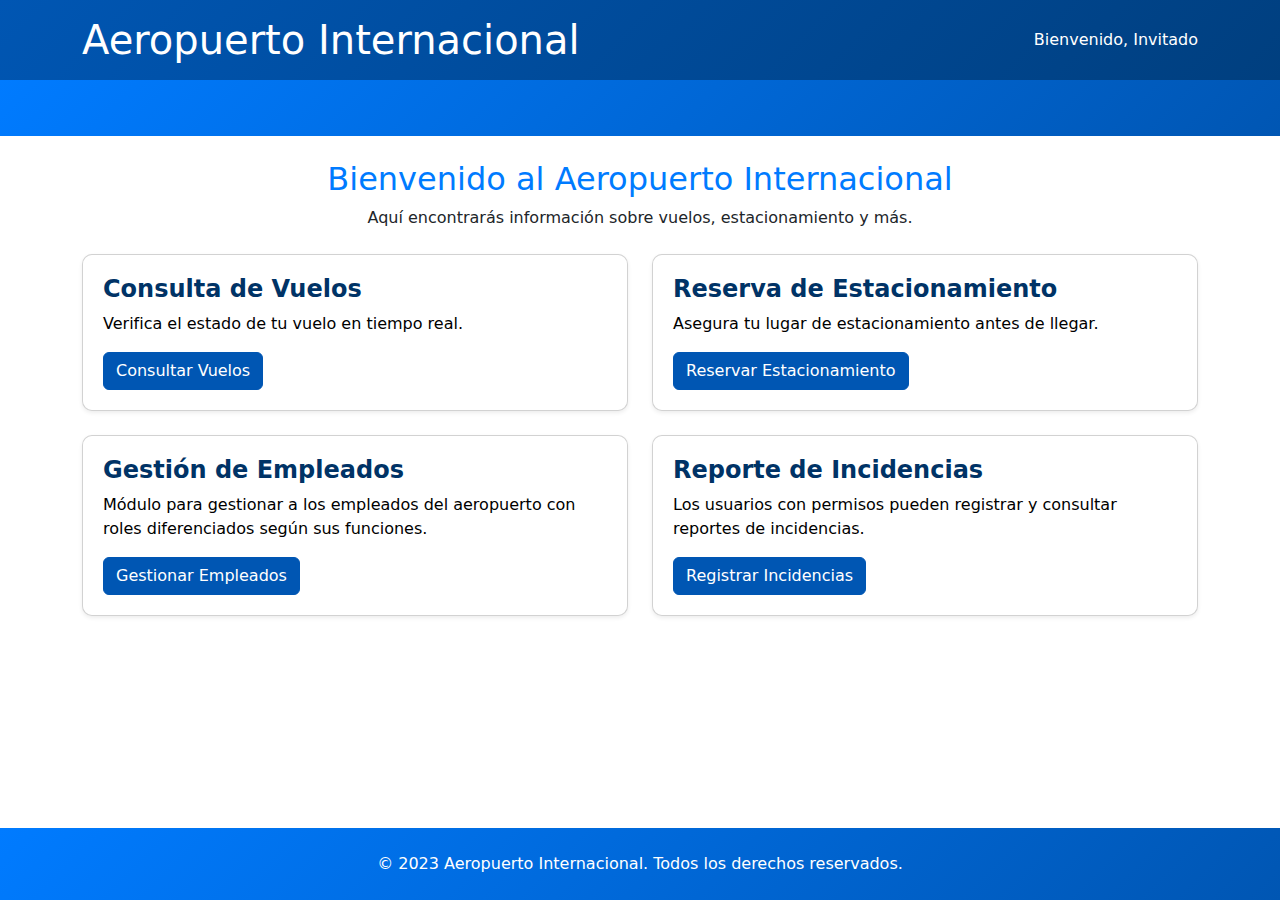
<file: index.html>
<!DOCTYPE html>
<html lang="es">
<head>
    <meta charset="UTF-8">
    <meta name="viewport" content="width=device-width, initial-scale=1.0">
    <title>Aeropuerto Internacional</title>
    <link href="https://cdn.jsdelivr.net/npm/bootstrap@5.3.0/dist/css/bootstrap.min.css" rel="stylesheet">
    <link rel="stylesheet" href="assets/css/index.css">
    <link rel="stylesheet" href="assets/css/navbar.css">
    <link rel="stylesheet" href="assets/css/header.css">
    <link rel="stylesheet" href="assets/css/footer.css">
</head>
<body>
    <header id="header"></header>

    <nav id="navbar"></nav>

    <main class="container mt-4">
        <h1 id="h1-title" class="text-center">Bienvenido al Aeropuerto Internacional</h1>
        <p class="text-center">Aquí encontrarás información sobre vuelos, estacionamiento y más.</p>
        
        <div class="row mt-4">
            <div class="col-md-6">
                <div class="card shadow-sm mb-4 card-hover">
                    <div class="card-background" style="background-image: url('https://www.adslzone.net/app/uploads-adslzone.net/2022/03/viajar-avion-1200x675.jpg');"></div>
                    <div class="card-body">
                        <h2 class="card-title">Consulta de Vuelos</h2>
                        <p class="card-text">Verifica el estado de tu vuelo en tiempo real.</p>
                        <a href="vuelos.html" class="btn btn-primary">Consultar Vuelos</a>
                    </div>
                </div>
            </div>
            <div class="col-md-6">
                <div class="card shadow-sm mb-4 card-hover">
                    <div class="card-background" style="background-image: url('https://www.consumoteca.com/wp-content/uploads/Parking.jpg');"></div>
                    <div class="card-body">
                        <h2 class="card-title">Reserva de Estacionamiento</h2>
                        <p class="card-text">Asegura tu lugar de estacionamiento antes de llegar.</p>
                        <a href="estacionamiento.html" class="btn btn-primary">Reservar Estacionamiento</a>
                    </div>
                </div>
            </div>
            <div class="col-md-6">
                <div class="card shadow-sm mb-4 card-hover">
                    <div class="card-background" style="background-image: url('https://www.cesurformacion.com/uploads/media/16-9-large/02/2252-los-7-puestos-de-trabajo-en-un-aeropuerto-mas-relevantes.png?v=1-1');"></div>
                    <div class="card-body">
                        <h2 class="card-title">Gestión de Empleados</h2>
                        <p class="card-text">Módulo para gestionar a los empleados del aeropuerto con roles diferenciados según sus funciones.</p>
                        <a href="empleados.html" class="btn btn-primary">Gestionar Empleados</a>
                    </div>
                </div>
            </div>
            <div class="col-md-6">
                <div class="card shadow-sm mb-4 card-hover">
                    <div class="card-background" style="background-image: url('https://cdn-3.expansion.mx/dims4/default/02ae4af/2147483647/strip/true/crop/1200x628+0+0/resize/1800x942!/format/webp/quality/80/?url=https%3A%2F%2Fcdn-3.expansion.mx%2Faf%2F0b%2Ff754aa904c43b932aa29cd071223%2Fmanualseg-aviones-expansion-1200x628.jpg');"></div>
                    <div class="card-body">
                        <h2 class="card-title">Reporte de Incidencias</h2>
                        <p class="card-text">Los usuarios con permisos pueden registrar y consultar reportes de incidencias.</p>
                        <a href="incidencias.html" class="btn btn-primary">Registrar Incidencias</a>
                    </div>
                </div>
            </div>
        </div>
    </main>

    <footer id="footer"></footer>

    <script src="https://cdn.jsdelivr.net/npm/bootstrap@5.3.0/dist/js/bootstrap.bundle.min.js"></script>
    <script src="assets/js/main.js"></script>
</body>
</html>
</file>
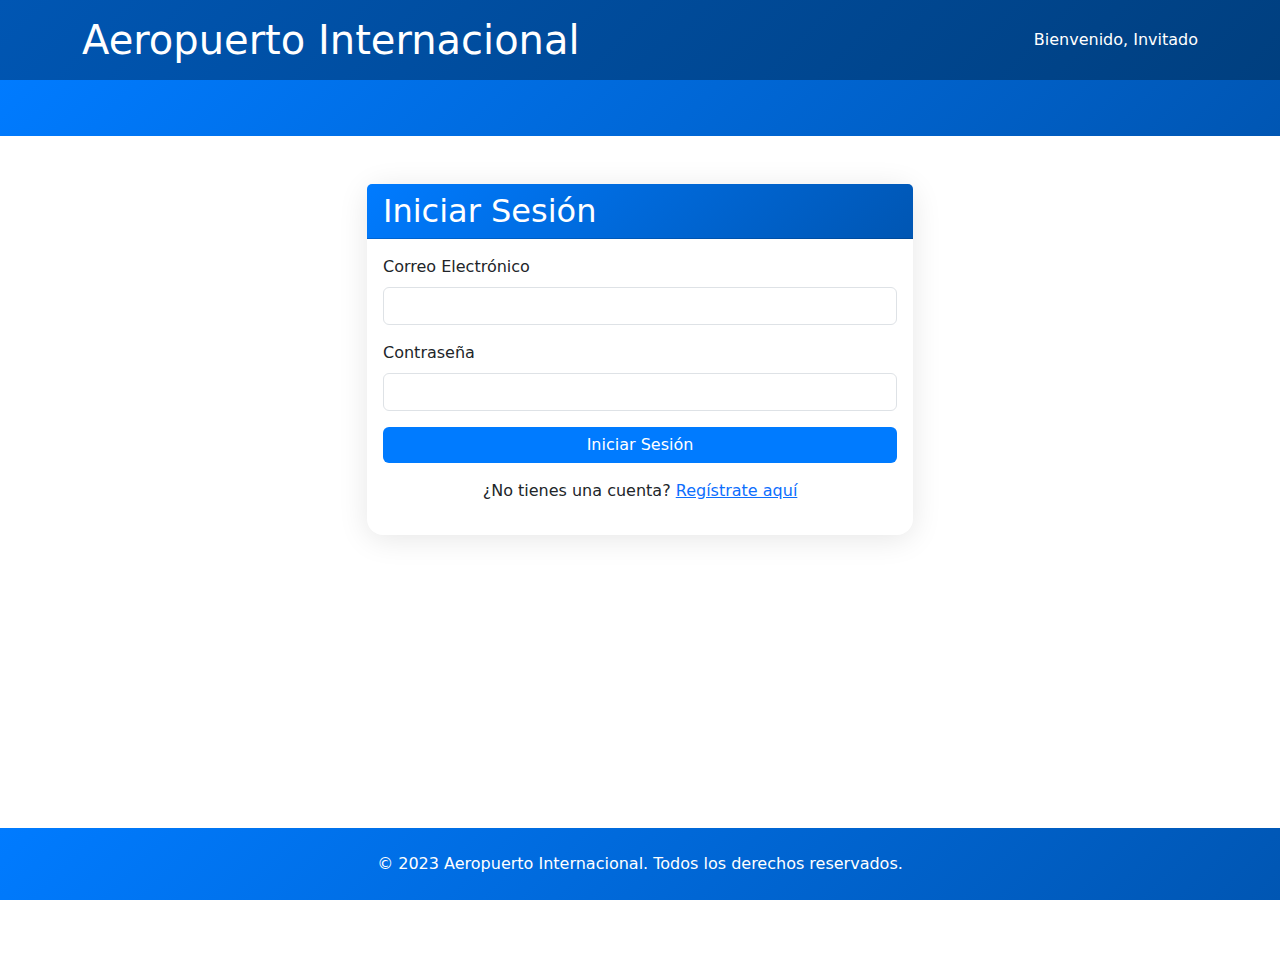
<file: empleados.html>
<!DOCTYPE html>
<html lang="es">
<head>
    <meta charset="UTF-8">
    <meta name="viewport" content="width=device-width, initial-scale=1.0">
    <title>Gestión de Empleados - Aeropuerto Internacional</title>
    <link href="https://cdn.jsdelivr.net/npm/bootstrap@5.3.0/dist/css/bootstrap.min.css" rel="stylesheet">
    <link rel="stylesheet" href="assets/css/footer.css">
    <link rel="stylesheet" href="assets/css/navbar.css">
    <link rel="stylesheet" href="assets/css/header.css">
    <link rel="stylesheet" href="styles/empleados.css">
</head>
<body>
    <header id="header"></header>

    <nav id="navbar"></nav>

    <main class="container mt-4">
        <h1 id="h1-title" class="mb-4">Gestión de Empleados</h1>
        
        <div class="row mb-4">
            <div class="col-md-6">
                <button id="btn-nuevo-empleado" class="btn btn-primary">Nuevo Empleado</button>
            </div>
            <div class="col-md-6">
                <input type="text" id="buscar-empleado" class="form-control" placeholder="Buscar empleado...">
            </div>
        </div>

        <table class="table table-striped table-hover">
            <thead class="table-primary">
                <tr>
                    <th>ID</th>
                    <th>Nombre</th>
                    <th>Cargo</th>
                    <th>Departamento</th>
                    <th>Turnos</th>
                    <th>Acciones</th>
                </tr>
            </thead>
            <tbody id="lista-empleados">
                <!-- Los empleados se cargarán dinámicamente aquí -->
            </tbody>
        </table>

        <!-- Modal para Nuevo/Editar Empleado -->
        <div class="modal fade" id="modal-empleado" tabindex="-1">
            <div class="modal-dialog">
                <div class="modal-content">
                    <div class="modal-header">
                        <h5 class="modal-title" id="modal-empleado-titulo">Nuevo Empleado</h5>
                        <button type="button" class="btn-close" data-bs-dismiss="modal" aria-label="Close"></button>
                    </div>
                    <div class="modal-body">
                        <form id="form-empleado">
                            <input type="hidden" id="empleado-id">
                            <div class="mb-3">
                                <label for="empleado-nombre" class="form-label">Nombre Completo</label>
                                <input type="text" class="form-control" id="empleado-nombre" required>
                            </div>
                            <div class="mb-3">
                                <label for="empleado-email" class="form-label">Correo Electrónico</label>
                                <input type="email" class="form-control" id="empleado-email" required>
                            </div>
                            <div class="mb-3">
                                <label for="empleado-cargo" class="form-label">Cargo</label>
                                <input type="text" class="form-control" id="empleado-cargo" required>
                            </div>
                            <div class="mb-3">
                                <label for="empleado-departamento" class="form-label">Departamento</label>
                                <select class="form-select" id="empleado-departamento" required>
                                    <option value="">Seleccione departamento</option>
                                    <option value="pilotos">Pilotos</option>
                                    <option value="personal_tierra">Personal de Tierra</option>
                                    <option value="seguridad">Seguridad</option>
                                    <option value="administracion">Administración</option>
                                </select>
                            </div>
                            <div class="mb-3">
                                <label for="empleado-rol" class="form-label">Rol</label>
                                <select class="form-select" id="empleado-rol"  required>
                                    <option value="">Seleccione rol</option>
                                    <option value="empleado">Empleado</option>
                                    <option value="supervisor">Supervisor</option>
                                    <option value="admin">Administrador</option>
                                </select>
                            </div>
                        </form>
                    </div>
                    <div class="modal-footer">
                        <button type="button" class="btn btn-secondary" data-bs-dismiss="modal">Cancelar</button>
                        <button type="button" class="btn btn-primary" id="btn-guardar-empleado">Guardar</button>
                    </div>
                </div>
            </div>
        </div>

        <!-- Modal para Asignar Turno -->
        <div class="modal fade" id="modal-turno" tabindex="-1">
            <div class="modal-dialog">
                <div class="modal-content">
                    <div class="modal-header">
                        <h5 class="modal-title">Asignar Turno</h5>
                        <button type="button" class="btn-close" data-bs-dismiss="modal" aria-label="Close"></button>
                    </div>
                    <div class="modal-body">
                        <form id="form-turno">
                            <input type="hidden" id="turno-empleado-id">
                            <div class="mb-3">
                                <label for="turno-fecha" class="form-label">Fecha</label>
                                <input type="date" class="form-control" id="turno-fecha" required>
                            </div>
                            <div class="mb-3">
                                <label for="turno-hora-inicio" class="form-label">Hora de Inicio</label>
                                <input type="time" class="form-control" id="turno-hora-inicio" required>
                            </div>
                            <div class="mb-3">
                                <label for="turno-hora-fin" class="form-label">Hora de Fin</label>
                                <input type="time" class="form-control" id="turno-hora-fin" required>
                            </div>
                        </form>
                    </div>
                    <div class="modal-footer">
                        <button type="button" class="btn btn-secondary" data-bs-dismiss="modal">Cancelar</button>
                        <button type="button" class="btn btn-primary" id="btn-guardar-turno">Guardar Turno</button>
                    </div>
                </div>
            </div>
        </div>

        <!-- Modal para Mensajes -->
<div class="modal fade" id="modal-mensaje" tabindex="-1" aria-labelledby="modal-mensaje-label" aria-hidden="true">
    <div class="modal-dialog">
        <div class="modal-content">
            <div class="modal-header">
                <h5 class="modal-title" id="modal-mensaje-label">Mensaje</h5>
                <button type="button" class="btn-close" data-bs-dismiss="modal" aria-label="Close"></button>
            </div>
            <div class="modal-body" id="modal-mensaje-body">
                <!-- Mensaje se añadirá aquí -->
            </div>
            <div class="modal-footer">
                <button type="button" class="btn btn-secondary" data-bs-dismiss="modal">Cerrar</button>
            </div>
        </div>
    </div>
</div>

    </main>

    <footer id="footer"></footer>

    <script src="https://cdn.jsdelivr.net/npm/bootstrap@5.3.0/dist/js/bootstrap.bundle.min.js"></script>
    <script src="../assets/js/main.js"></script>
    <script src="../assets/js/empleados.js"></script>
    <script src="/services/auth.js"></script>
</body>
</html>
</file>
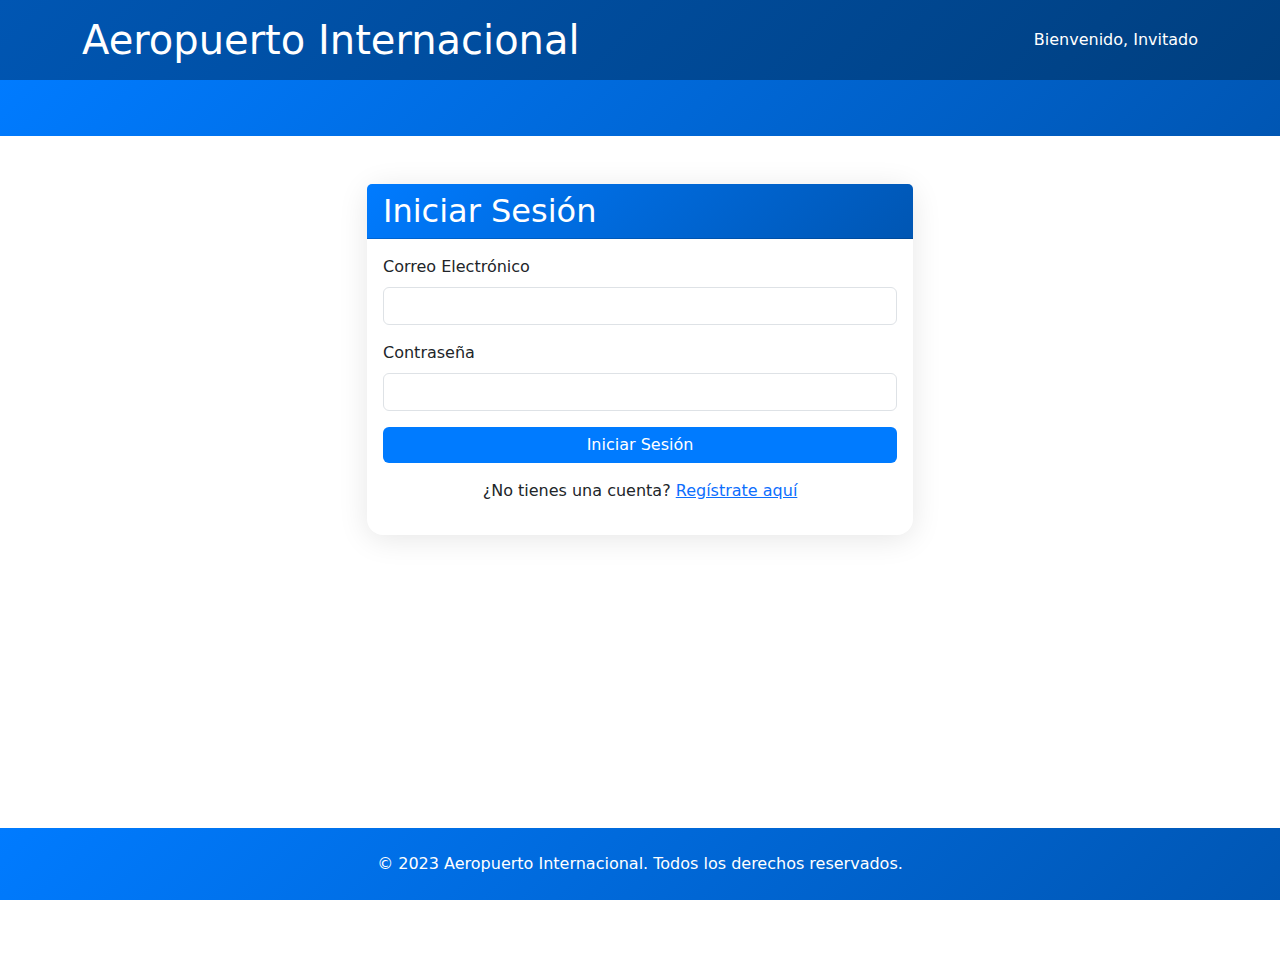
<file: estacionamiento.html>
<!DOCTYPE html>
<html lang="es">
<head>
    <meta charset="UTF-8">
    <meta name="viewport" content="width=device-width, initial-scale=1.0">
    <title>Reserva de Estacionamiento - Aeropuerto Internacional</title>
    <link href="https://cdn.jsdelivr.net/npm/bootstrap@5.3.0/dist/css/bootstrap.min.css" rel="stylesheet">
    <link rel="stylesheet" href="assets/css/footer.css">
    <link rel="stylesheet" href="assets/css/navbar.css">
    <link rel="stylesheet" href="assets/css/header.css">
    <link rel="stylesheet" href="styles/estacionamiento.css">
</head>
<body>
    <header id="header"></header>

    <nav id="navbar"></nav>

    <main class="container mt-4">
        <h1 id="h1-title"  class="mb-4">Reserva de Estacionamiento</h1>
        
        <form id="form-reserva-estacionamiento" class="mb-4">
            <div class="row g-3">
                <div class="col-md-3">
                    <label for="fecha-entrada" class="form-label">Fecha de Entrada</label>
                    <input type="date" class="form-control" id="fecha-entrada" required>
                </div>
                <div class="col-md-3">
                    <label for="hora-entrada" class="form-label">Hora de Entrada</label>
                    <input type="time" class="form-control" id="hora-entrada" required>
                </div>
                <div class="col-md-3">
                    <label for="fecha-salida" class="form-label">Fecha de Salida</label>
                    <input type="date" class="form-control" id="fecha-salida" required>
                </div>
                <div class="col-md-3">
                    <label for="hora-salida" class="form-label">Hora de Salida</label>
                    <input type="time" class="form-control" id="hora-salida" required>
                </div>
            </div>
            <div class="row g-3 mt-2">
                <div class="col-md-6">
                    <label for="tipo-espacio" class="form-label">Tipo de Espacio</label>
                    <select class="form-select" id="tipo-espacio" required>
                        <option value="">Seleccione tipo de espacio</option>
                        <option value="estandar">Estándar</option>
                        <option value="premium">Premium</option>
                        <option value="discapacitados">Discapacitados</option>
                        <option value="carga-electrica">Carga Eléctrica</option>
                    </select>
                </div>
            </div>
            <button type="submit" class="btn btn-primary mt-3">Verificar Disponibilidad</button>
        </form>

        <div id="resultado-disponibilidad" class="mt-4" style="display: none;">
            <!-- El resultado de la verificación de disponibilidad se mostrará aquí -->
        </div>

        <div id="formulario-reserva" class="mt-4" style="display: none;">
            <h2>Completar Reserva</h2>
            <form id="form-completar-reserva">
                <div class="mb-3">
                    <label for="nombre" class="form-label">Nombre Completo</label>
                    <input type="text" class="form-control" id="nombre" required>
                </div>
                <div class="mb-3">
                    <label for="email" class="form-label">Correo Electrónico</label>
                    <input type="email" class="form-control" id="email" required>
                </div>
                <div class="mb-3">
                    <label for="telefono" class="form-label">Teléfono</label>
                    <input type="tel" class="form-control" id="telefono" required>
                </div>
                <div class="mb-3">
                    <label for="matricula" class="form-label">Matrícula del Vehículo</label>
                    <input type="text" class="form-control" id="matricula" required>
                </div>
                <button type="submit" class="btn btn-success">Confirmar y Pagar</button>
            </form>
        </div>
    </main>

    <footer id="footer"></footer>

    <script src="https://cdn.jsdelivr.net/npm/bootstrap@5.3.0/dist/js/bootstrap.bundle.min.js"></script>
    <script src="../assets/js/main.js"></script>
    <script src="../assets/js/estacionamiento.js"></script>
</body>
</html>
</file>
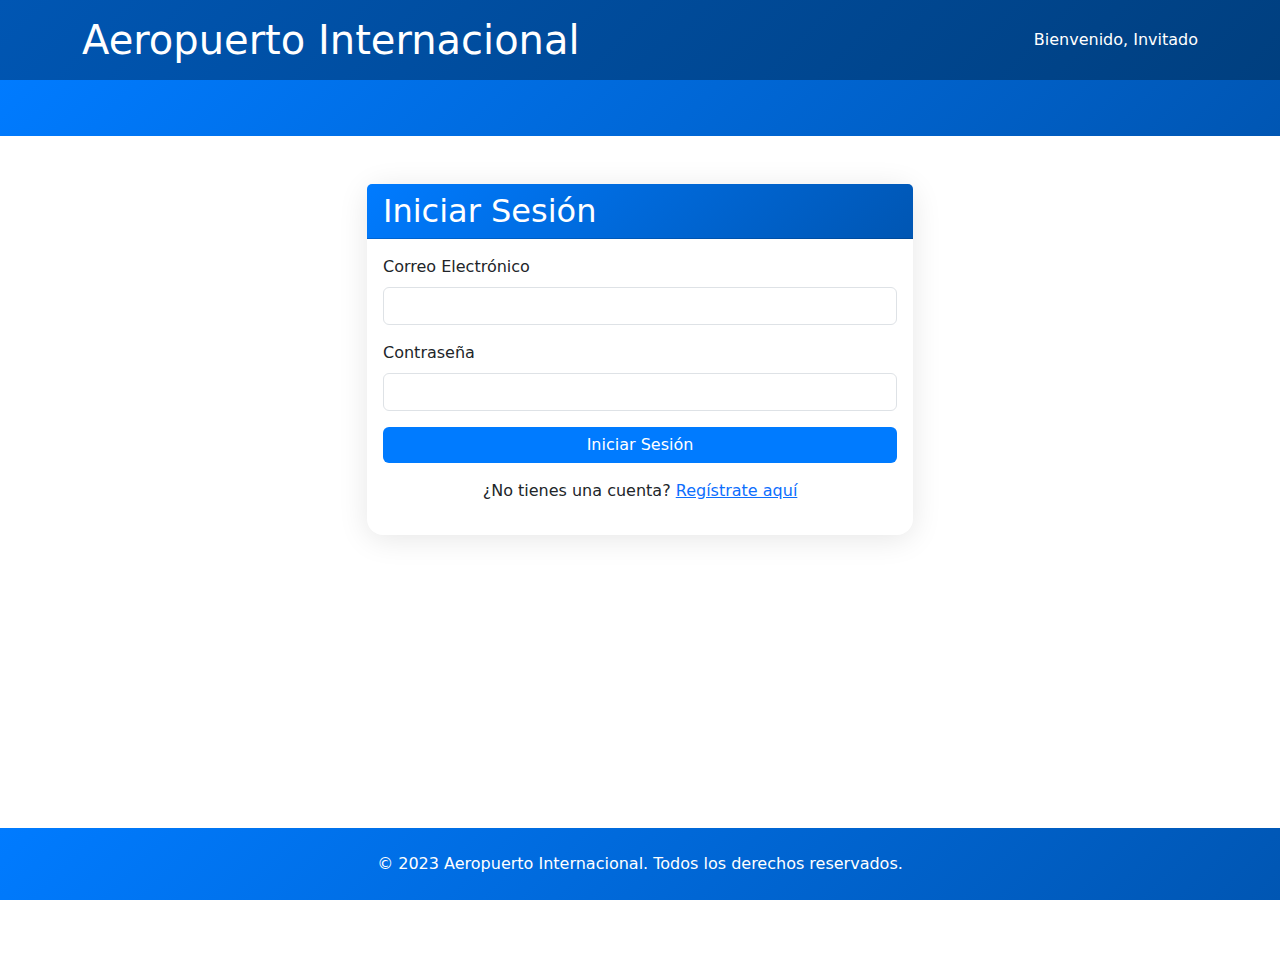
<file: incidencias.html>
<!DOCTYPE html>
<html lang="es">

<head>
    <meta charset="UTF-8">
    <meta name="viewport" content="width=device-width, initial-scale=1.0">
    <title>Reporte de Incidencias - Aeropuerto Internacional</title>
    <link href="https://cdn.jsdelivr.net/npm/bootstrap@5.3.0/dist/css/bootstrap.min.css" rel="stylesheet">
    <link rel="stylesheet" href="assets/css/footer.css">
    <link rel="stylesheet" href="assets/css/navbar.css">
    <link rel="stylesheet" href="assets/css/header.css">
    <link rel="stylesheet" href="styles/incidencia.css">
</head>

<body>
    <header id="header"></header>

    <nav id="navbar"></nav>

    <main class="container mt-4">
        <div id="notificaciones" class="toast-container position-fixed bottom-0 end-0 p-3"></div>
        <h1 id="h1-title" class="mb-4">Reporte de Incidencias</h1>

        <div class="row mb-4">
            <div class="col-md-6">
                <button id="btn-nueva-incidencia" class="btn btn-primary">Nueva Incidencia</button>
            </div>
            <div class="col-md-6">
                <input type="text" id="buscar-incidencia" class="form-control" placeholder="Buscar incidencia...">
            </div>
        </div>

        <table class="table table-striped table-hover">
            <thead class="table-primary">
                <tr>
                    <th>ID</th>
                    <th>Tipo</th>
                    <th>Gravedad</th>
                    <th>Estado</th>
                    <th>Fecha</th>
                    <th>Acciones</th>
                </tr>
            </thead>
            <tbody id="lista-incidencias">
                <!-- Las incidencias se cargarán dinámicamente aquí -->
            </tbody>
        </table>

        <!-- Modal para Nueva/Editar Incidencia -->
        <div class="modal fade" id="modal-incidencia" tabindex="-1" aria-labelledby="modal-titulo" aria-hidden="true">
            <div class="modal-dialog">
                <div class="modal-content">
                    <div class="modal-header">
                        <h5 class="modal-title" id="modal-titulo">Agregar Incidencia</h5>
                        <button type="button" class="btn-close" data-bs-dismiss="modal" aria-label="Close"></button>
                    </div>
                    <div class="modal-body">
                        <!-- Contenido del formulario para agregar/editar incidencias -->
                        <div class="mb-3">
                            <label for="incidencia-tipo" class="form-label">Tipo de Incidencia</label>
                            <select class="form-select" id="incidencia-tipo" required>
                                <option value="">Seleccione tipo</option>
                                <option value="mantenimiento">Mantenimiento</option>
                                <option value="seguridad">Seguridad</option>
                                <option value="operacional">Operacional</option>
                            </select>
                        </div>
                        <div class="mb-3">
                            <label for="incidencia-gravedad" class="form-label">Gravedad</label>
                            <select class="form-select" id="incidencia-gravedad" required>
                                <option value="">Seleccione gravedad</option>
                                <option value="leve">Leve</option>
                                <option value="moderada">Moderada</option>
                                <option value="critica">Crítica</option>
                            </select>
                        </div>
                        <div class="mb-3">
                            <label for="incidencia-descripcion" class="form-label">Descripción</label>
                            <textarea class="form-control" id="incidencia-descripcion"></textarea>
                        </div>
                        <div class="mb-3">
                            <label for="incidencia-ubicacion" class="form-label">Ubicación</label>
                            <input type="text" class="form-control" id="incidencia-ubicacion">
                        </div>
                    </div>
                    <div class="modal-footer">
                        <button type="button" class="btn btn-secondary" data-bs-dismiss="modal">Cerrar</button>
                        <button type="button" class="btn btn-primary" id="btn-guardar-incidencia">Guardar
                            Incidencia</button>
                    </div>
                </div>
            </div>
        </div>


        <!-- Modal para Ver Detalles de Incidencia -->
        <div class="modal fade" id="modal-detalles-incidencia" tabindex="-1">
            <div class="modal-dialog modal-lg">
                <div class="modal-content">
                    <div class="modal-header">
                        <h5 class="modal-title">Detalles de la Incidencia</h5>
                        <button type="button" class="btn-close" data-bs-dismiss="modal" aria-label="Close"></button>
                    </div>
                    <div class="modal-body" id="detalles-incidencia">
                        <!-- Los detalles de la incidencia se cargarán aquí -->
                    </div>
                    <div class="modal-footer">
                        <button type="button" class="btn btn-secondary" data-bs-dismiss="modal">Cerrar</button>
                    </div>
                </div>
            </div>
        </div>


        <!-- Modal para solucionar incidencias -->
        <div class="modal fade" id="modal-solucion" tabindex="-1" aria-labelledby="modal-solucion-titulo"
            aria-hidden="true">
            <div class="modal-dialog">
                <div class="modal-content">
                    <div class="modal-header">
                        <h5 class="modal-title" id="modal-solucion-titulo">Solucionar Incidencia</h5>
                        <button type="button" class="btn-close" data-bs-dismiss="modal" aria-label="Close"></button>
                    </div>
                    <div class="modal-body">
                        <div class="mb-3">
                            <label for="solucion-descripcion" class="form-label">Descripción de la Solución</label>
                            <textarea class="form-control" id="solucion-descripcion"></textarea>
                        </div>
                    </div>
                    <div class="modal-footer">
                        <button type="button" class="btn btn-secondary" data-bs-dismiss="modal">Cerrar</button>
                        <button type="button" class="btn btn-primary" id="btn-guardar-solucion">Guardar
                            Solución</button>
                    </div>
                </div>
            </div>
        </div>


    </main>

    <footer id="footer"></footer>

    <script src="https://cdn.jsdelivr.net/npm/bootstrap@5.3.0/dist/js/bootstrap.bundle.min.js"></script>
    <script src="../assets/js/main.js"></script>
    <script src="../assets/js/incidencias.js"></script>
</body>

</html>
</file>
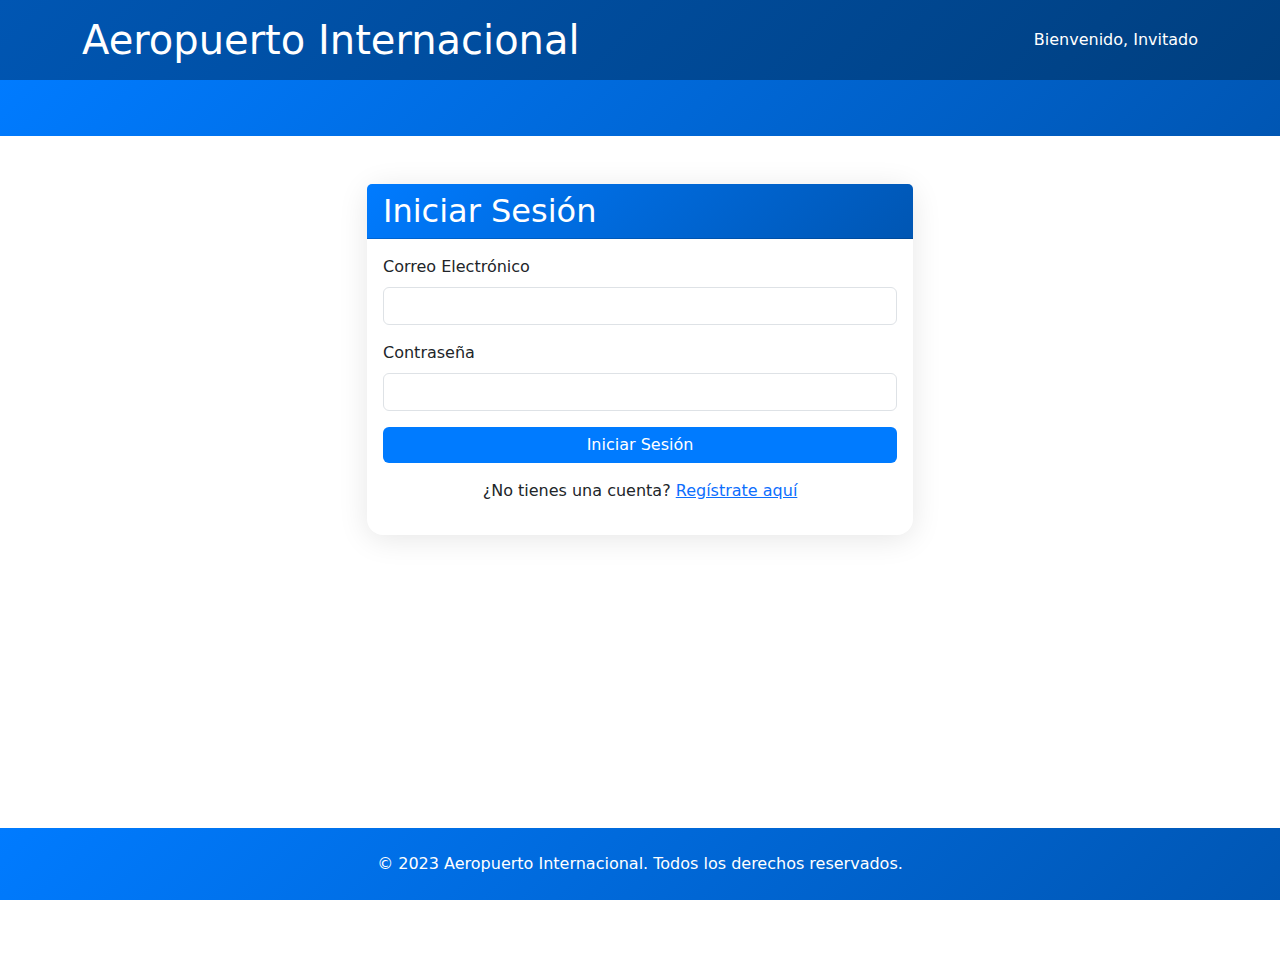
<file: login.html>
<!DOCTYPE html>
<html lang="es">

<head>
    <meta charset="UTF-8">
    <meta name="viewport" content="width=device-width, initial-scale=1.0">
    <title>Iniciar Sesión / Registro - Aeropuerto Internacional</title>
    <link href="https://cdn.jsdelivr.net/npm/bootstrap@5.3.0/dist/css/bootstrap.min.css" rel="stylesheet">
    <link rel="stylesheet" href="assets/css/navbar.css">
    <link rel="stylesheet" href="assets/css/header.css">
    <link rel="stylesheet" href="assets/css/footer.css">
    <link rel="stylesheet" href="assets/css/login.css">
    <style>
        
    </style>
</head>

<body>
    <header id="header"></header>

    <nav id="navbar"></nav>

    <main class="container mt-5">
        <div class="row justify-content-center">
            <div class="col-md-6">
                <div class="card">
                    <div class="card-header bg-primary text-white">
                        <h2 class="mb-0" id="form-title">Iniciar Sesión</h2>
                    </div>
                    <div class="card-body">
                        <div class="form-container active" id="form-container">
                            <div class="form-card" id="login-card">
                                <form id="login-form">
                                    <div class="mb-3">
                                        <label for="login-email" class="form-label">Correo Electrónico</label>
                                        <input type="email" class="form-control" id="login-email" required>
                                    </div>
                                    <div class="mb-3">
                                        <label for="login-password" class="form-label">Contraseña</label>
                                        <input type="password" class="form-control" id="login-password" required>
                                    </div>
                                    <button type="submit" class="btn btn-primary w-100">Iniciar Sesión</button>
                                </form>
                                <p class="mt-3 text-center">¿No tienes una cuenta? <a href="#"
                                        id="show-register">Regístrate aquí</a></p>
                            </div>
                            <div class="form-card inactive" id="register-card">
                                <form id="register-form">
                                    <div class="mb-3">
                                        <label for="nombre" class="form-label">Nombre Completo</label>
                                        <input type="text" class="form-control" id="nombre" required>
                                    </div>
                                    <div class="mb-3">
                                        <label for="email-register" class="form-label">Correo Electrónico</label>
                                        <input type="email" class="form-control" id="email-register" required>
                                    </div>
                                    <div class="mb-3">
                                        <label for="password-register" class="form-label">Contraseña</label>
                                        <input type="password" class="form-control" id="password-register" required>
                                    </div>
                                    <div class="mb-3">
                                        <label for="confirm-password" class="form-label">Confirmar Contraseña</label>
                                        <input type="password" class="form-control" id="confirm-password" required>
                                    </div>
                                    <button type="submit" class="btn btn-primary w-100">Registrarse</button>
                                </form>
                                <p class="mt-3 text-center">¿Ya tienes una cuenta? <a href="#" id="show-login">Inicia
                                        sesión aquí</a></p>
                            </div>

                            <div class="modal fade" id="modal-cambio-contrasena" tabindex="-1" aria-labelledby="modalCambioContrasenaLabel" aria-hidden="true">
                                <div class="modal-dialog">
                                    <div class="modal-content">
                                        <div class="modal-header">
                                            <h5 class="modal-title" id="modalCambioContrasenaLabel">Cambiar Contraseña</h5>
                                            <button type="button" class="btn-close" data-bs-dismiss="modal" aria-label="Close"></button>
                                        </div>
                                        <div class="modal-body">
                                            <div class="mb-3">
                                                <label for="nueva-contrasena" class="form-label">Nueva Contraseña</label>
                                                <input type="password" class="form-control" id="nueva-contrasena" required>
                                            </div>
                                        </div>
                                        <div class="modal-footer">
                                            <button type="button" class="btn btn-secondary" data-bs-dismiss="modal">Cancelar</button>
                                            <button type="button" class="btn btn-primary" id="btn-cambiar-contrasena">Cambiar Contraseña</button>
                                        </div>
                                    </div>
                                </div>
                            </div>
                            
                        </div>
                    </div>
                </div>
            </div>
        </div>
    </main>

    <footer id="footer"></footer>

    <script src="https://cdn.jsdelivr.net/npm/bootstrap@5.3.0/dist/js/bootstrap.bundle.min.js"></script>
    <script type="module" src="/assets/js/main.js"></script>
    <script src="services/auth.js"></script>
    <script>
        const formContainer = document.getElementById('form-container');
        const loginCard = document.getElementById('login-card');
        const registerCard = document.getElementById('register-card');
        const formTitle = document.getElementById('form-title');

        document.getElementById('show-register').addEventListener('click', function () {
            formContainer.classList.remove('active');
            registerCard.classList.remove('inactive');
            formTitle.textContent = 'Registro de Usuario';
            setTimeout(() => {
                loginCard.classList.add('inactive');
                formContainer.classList.add('active');
            }, 0);
        });

        document.getElementById('show-login').addEventListener('click', function () {
            formContainer.classList.remove('active');
            loginCard.classList.remove('inactive');
            formTitle.textContent = 'Iniciar Sesión';
            setTimeout(() => {
                registerCard.classList.add('inactive');
                formContainer.classList.add('active');
            }, 0);
        });

    </script>
</body>

</html>
</file>
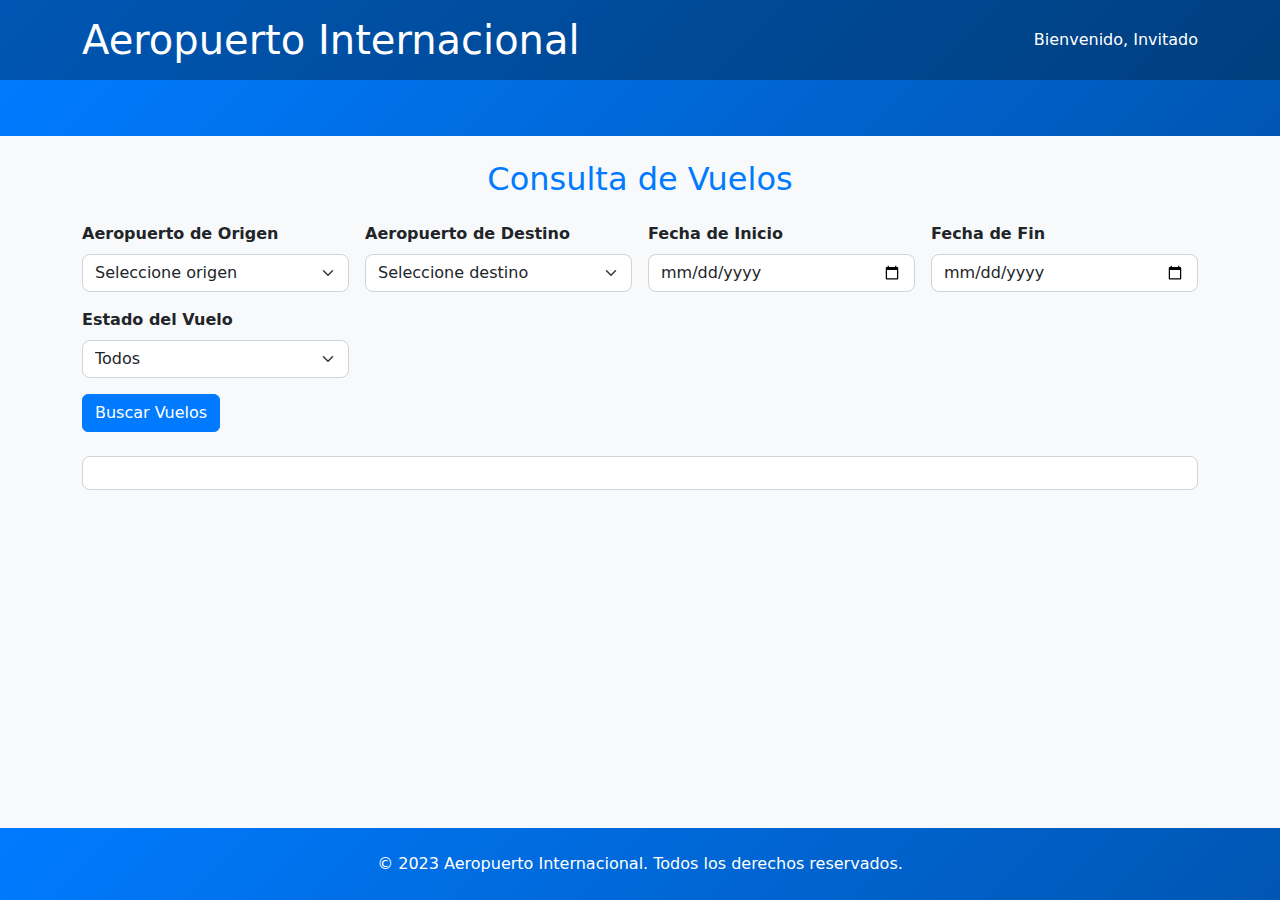
<file: vuelos.html>
<!DOCTYPE html>
<html lang="es">
<head>
    <meta charset="UTF-8">
    <meta name="viewport" content="width=device-width, initial-scale=1.0">
    <title>Consulta de Vuelos - Aeropuerto Internacional</title>
    <link href="https://cdn.jsdelivr.net/npm/bootstrap@5.3.0/dist/css/bootstrap.min.css" rel="stylesheet">
    <link rel="stylesheet" href="assets/css/footer.css">
    <link rel="stylesheet" href="assets/css/navbar.css">
    <link rel="stylesheet" href="assets/css/header.css">
    <link rel="stylesheet" href="styles/vuelos.css">
</head>
<body>
    <header id="header"></header>

    <nav id="navbar"></nav>

    <main class="container mt-4">
        <h1 id="h1-title" class="mb-4">Consulta de Vuelos</h1>
        
        <form id="form-consulta-vuelos" class="mb-4">
            <div class="row g-3">
                <div class="col-md-3">
                    <label for="origen" class="form-label">Aeropuerto de Origen</label>
                    <select class="form-select" id="origen" required>
                        <option value="">Seleccione origen</option>
                        <option value="todos">Todos</option> <!-- Opción para todos -->
                    </select>
                </div>
                <div class="col-md-3">
                    <label for="destino" class="form-label">Aeropuerto de Destino</label>
                    <select class="form-select" id="destino" required>
                        <option value="">Seleccione destino</option>
                        <option value="todos">Todos</option> <!-- Opción para todos -->
                    </select>
                </div>
                <div class="col-md-3">
                    <label for="fecha-inicio" class="form-label">Fecha de Inicio</label>
                    <input type="date" class="form-control" id="fecha-inicio" required>
                </div>
                <div class="col-md-3">
                    <label for="fecha-fin" class="form-label">Fecha de Fin</label>
                    <input type="date" class="form-control" id="fecha-fin" required>
                </div>
                <div class="col-md-3">
                    <label for="estado" class="form-label">Estado del Vuelo</label>
                    <select class="form-select" id="estado">
                        <option value="">Todos</option>
                        <option value="en_tiempo">En tiempo</option>
                        <option value="retrasado">Retrasado</option>
                        <option value="cancelado">Cancelado</option>
                        <option value="en_vuelo">En vuelo</option>
                        <option value="aterrizado">Aterrizado</option>
                    </select>
                </div>
            </div>
            <button type="submit" class="btn btn-primary mt-3">Buscar Vuelos</button>
        </form>

        <div id="loading-indicator" class="text-center" style="display: none;">
            <div class="spinner-border text-primary" role="status">
                <span class="visually-hidden">Cargando...</span>
            </div>
            <p>Cargando información de vuelos...</p>
        </div>

        <div id="resultados-vuelos" class="mt-4"></div>

        <div id="detalle-vuelo" class="modal fade" tabindex="-1" aria-labelledby="detalleVueloLabel" aria-hidden="true">
            <div class="modal-dialog modal-lg">
                <div class="modal-content">
                    <div class="modal-header">
                        <h5 id="detalleVueloLabel" class="modal-title">Detalle del Vuelo</h5>
                        <button type="button" class="btn-close" data-bs-dismiss="modal" aria-label="Close"></button>
                    </div>
                    <div class="modal-body">
                        <h6><strong>Información del Vuelo:</strong></h6>
                        <p id="fecha-vuelo"></p>
                        <p id="origen-vuelo"></p>
                        <p id="destino-vuelo"></p>
                        <p id="estado-vuelo"></p>
                    </div>
                    <div class="modal-footer">
                        <button type="button" class="btn btn-secondary" data-bs-dismiss="modal">Cerrar</button>
                    </div>
                </div>
            </div>
        </div>
        
    </main>

    <footer id="footer"></footer>

    <script src="https://cdn.jsdelivr.net/npm/bootstrap@5.3.0/dist/js/bootstrap.bundle.min.js"></script>
    <script src="assets/js/main.js"></script>
    <script type="module" src="assets/js/vuelos.js"></script>
</body>
</html>
</file>
<file: assets/css/index.css>
#h1-title {
    font-size: 2rem;
    color: #007bff; /* Color azul */
    text-align: center;
}
.card {
    position: relative;
    overflow: hidden;
    border-radius: 10px;
}

.card-background {
    position: absolute;
    top: 0;
    left: 0;
    width: 100%;
    height: 100%;
    background-size: cover;
    background-position: center;
    z-index: 0;
    transition: transform 0.4s ease;
}

.card-hover:hover .card-background {
    transform: scale(1.1);
}

.card-body {
    position: relative;
    z-index: 1;
    background-color: rgba(255, 255, 255, 0.507); /* Fondo semitransparente */

    border-radius: 10px;
    padding: 20px;
}

.card-hover {
    transition: transform 0.3s ease;
}

.card-hover:hover {
    transform: translateY(-10px);
}

.card-title {
    font-size: 1.5rem;
    font-weight: bold;
    color: #003366; /* Color corporativo */
}

.card-text {
    font-size: 1rem;
    color: #000000;
}

.btn-primary {
    background-color: #0056b3;
    border-color: #0056b3;
}

.btn-primary:hover {
    background-color: #004494;
    border-color: #004494;
}
</file>
<file: assets/css/navbar.css>
.navbar-gradient {
    background: linear-gradient(135deg, #007bff, #0056b3); /* Degradado de azul */
    position: relative;
    z-index: 1000; /* Asegura que el navbar esté por encima de otros elementos */
}

.navbar-nav .nav-link {
    color: white; /* Color de los enlaces */
    transition: color 0.3s ease; /* Transición suave del color */
}

.navbar-nav .nav-link:hover {
    color: #ffc107; /* Cambia a amarillo al pasar el ratón */
}

.navbar-toggler {
    border-color: rgba(255, 255, 255, 0.5); /* Color del borde del toggler */
}

.navbar-toggler-icon {
    background-image: url("data:image/svg+xml;charset=utf8,%3Csvg xmlns='http://www.w3.org/2000/svg' width='30' height='30' viewBox='0 0 30 30' fill='none' stroke='white' stroke-width='3'%3E%3Cpath stroke-linecap='round' d='M5 7h20M5 15h20M5 23h20'/%3E%3C/svg%3E"); /* Icono del toggler en blanco */
}

.nav-item {
    opacity: 0;
    animation: fadeIn 0.5s ease forwards; /* Animación de entrada para los elementos del navbar */
}

.nav-item:nth-child(1) { animation-delay: 0.1s; }
.nav-item:nth-child(2) { animation-delay: 0.2s; }
.nav-item:nth-child(3) { animation-delay: 0.3s; }
.nav-item:nth-child(4) { animation-delay: 0.4s; }
.nav-item:nth-child(5) { animation-delay: 0.5s; }

@keyframes fadeIn {
    from {
        opacity: 0;
        transform: translateY(-10px); /* Mover hacia arriba */
    }
    to {
        opacity: 1;
        transform: translateY(0); /* Regresar a la posición original */
    }
}
</file>
<file: assets/css/header.css>
.header-gradient {
    background: linear-gradient(135deg, #007bff, #0056b3); /* Degradado de azul */
    position: relative;
    overflow: hidden;
    transition: background 0.5s ease; /* Transición suave del fondo */
}

.header-gradient:hover {
    background: linear-gradient(135deg, #0056b3, #003f7f); /* Degradado más oscuro al pasar el ratón */
}

.header-gradient h1 {
    animation: fadeIn 1s ease; /* Animación de entrada */
}

@keyframes fadeIn {
    from {
        opacity: 0;
        transform: translateY(-10px); /* Mover hacia arriba */
    }
    to {
        opacity: 1;
        transform: translateY(0); /* Regresar a la posición original */
    }
}

#user-info {
    animation: slideIn 1s ease; /* Animación de entrada para el usuario */
}

@keyframes slideIn {
    from {
        opacity: 0;
        transform: translateX(10px); /* Mover hacia la derecha */
    }
    to {
        opacity: 1;
        transform: translateX(0); /* Regresar a la posición original */
    }
}
</file>
<file: assets/css/footer.css>
html, body {
    height: 100%;
    margin: 0;
}

body {
    display: flex;
    flex-direction: column;
}

.container {
    flex: 1; /* Permite que el contenedor principal ocupe el espacio restante */
}

.footer-gradient {
    background: linear-gradient(135deg, #007bff, #0056b3); /* Degradado del footer */
    margin-top: auto; /* Asegura que el footer se mantenga al final */
}
</file>
<file: styles/empleados.css>
/* empleados.css */

/* Estilo general */
body {
    background-color: #f8f9fa; /* Color de fondo suave */
}

#h1-title {
    font-size: 2rem;
    color: #007bff; /* Color azul */
    text-align: center;
}

/* Estilo para el botón Nuevo Empleado */
#btn-nuevo-empleado {
    background-color: #28a745; /* Color verde */
    color: white;
}

#btn-nuevo-empleado:hover {
    background-color: #218838; /* Verde más oscuro al pasar el mouse */
}

/* Estilo para la tabla */
.table {
    background-color: white; /* Fondo blanco para la tabla */
    border-radius: 0.5rem; /* Bordes redondeados */
    box-shadow: 0 2px 4px rgba(0, 0, 0, 0.1); /* Sombra suave */
}

.table th {
    background-color: #007bff; /* Color azul para el encabezado */
    color: white;
}

.table-striped tbody tr:nth-of-type(odd) {
    background-color: #f2f2f2; /* Color gris claro para filas impares */
}

/* Estilo para los modales */
.modal-content {
    border-radius: 0.5rem; /* Bordes redondeados para el modal */
}

.modal-header {
    background-color: #007bff; /* Color azul para el encabezado del modal */
    color: white;
}

.modal-footer .btn {
    border-radius: 0.3rem; /* Bordes redondeados para botones del modal */
}

/* Estilo para el campo de búsqueda */
#buscar-empleado {
    border-radius: 0.5rem; /* Bordes redondeados */
}

/* Estilo para los mensajes del modal */
#modal-mensaje-body {
    font-size: 1rem; /* Tamaño de fuente del mensaje */
    color: #333; /* Color del texto del mensaje */
    text-align: center; /* Centrar el texto del mensaje */
}

/* Estilo de la fila de la tabla al pasar el mouse */
.table-hover tbody tr:hover {
    background-color: #e9ecef; /* Color gris claro al pasar el mouse */
}
</file>
<file: styles/estacionamiento.css>
body {
    background-color: #f8f9fa; /* Color de fondo suave */
}

#h1-title {
    font-size: 2rem;
    color: #007bff; /* Color azul */
    text-align: center;
}

label {
    font-weight: bold; /* Etiquetas en negrita */
}

.form-control {
    border-radius: 0.5rem; /* Bordes redondeados en los campos de formulario */
    border: 1px solid #ced4da; /* Color de borde gris claro */
}

.form-select {
    border-radius: 0.5rem; /* Bordes redondeados en el selector */
}

.btn-primary {
    background-color: #007bff; /* Color del botón principal */
    border-color: #007bff; /* Color del borde del botón */
    transition: background-color 0.3s; /* Efecto de transición suave */
}

.btn-primary:hover {
    background-color: #0056b3; /* Color más oscuro en hover */
    border-color: #0056b3; /* Color del borde en hover */
}

.btn-success {
    background-color: #28a745; /* Color del botón de éxito */
    border-color: #28a745; /* Color del borde del botón */
    transition: background-color 0.3s; /* Efecto de transición suave */
}

.btn-success:hover {
    background-color: #218838; /* Color más oscuro en hover */
    border-color: #1e7e34; /* Color del borde en hover */
}

#resultado-disponibilidad {
    border: 1px solid #ced4da; /* Borde gris claro */
    border-radius: 0.5rem; /* Bordes redondeados */
    padding: 1rem; /* Relleno interno */
    background-color: #ffffff; /* Fondo blanco */
}

#formulario-reserva {
    border: 1px solid #ced4da; /* Borde gris claro */
    border-radius: 0.5rem; /* Bordes redondeados */
    padding: 1rem; /* Relleno interno */
    background-color: #ffffff; /* Fondo blanco */
}

/* Animación para mostrar y ocultar formularios */
.fade-in {
    animation: fadeIn 0.5s; /* Animación de desvanecimiento */
}

@keyframes fadeIn {
    from {
        opacity: 0; /* Comienza invisible */
    }
    to {
        opacity: 1; /* Termina visible */
    }
}
</file>
<file: styles/incidencia.css>
body {
    background-color: #f8f9fa; /* Color de fondo suave */
}

#h1-title {
    font-size: 2rem;
    color: #007bff; /* Color azul */
    text-align: center;
}

#btn-nueva-incidencia {
    margin-top: 20px; /* Espaciado superior para el botón de nueva incidencia */
}

.table {
    margin-top: 20px; /* Espaciado superior para la tabla */
}

.table-striped tbody tr:nth-of-type(odd) {
    background-color: #f2f2f2; /* Color de fondo alternativo para filas impares */
}

.table-primary {
    background-color: #007bff; /* Color del encabezado de la tabla */
    color: #ffffff; /* Texto blanco para el encabezado */
}

.table-hover tbody tr:hover {
    background-color: #e9ecef; /* Color de fondo al pasar el mouse */
}

.modal-header {
    background-color: #007bff; /* Color del encabezado del modal */
    color: #ffffff; /* Texto blanco para el encabezado del modal */
}

.modal-body {
    background-color: #ffffff; /* Fondo blanco para el cuerpo del modal */
}

.modal-footer {
    background-color: #f8f9fa; /* Fondo suave para el pie del modal */
}

.form-label {
    font-weight: bold; /* Etiquetas en negrita */
}

.form-control,
.form-select {
    border-radius: 0.5rem; /* Bordes redondeados en los campos de formulario */
    border: 1px solid #ced4da; /* Color de borde gris claro */
}

.btn-primary {
    background-color: #007bff; /* Color del botón principal */
    border-color: #007bff; /* Color del borde del botón */
    transition: background-color 0.3s; /* Efecto de transición suave */
}

.btn-primary:hover {
    background-color: #0056b3; /* Color más oscuro en hover */
    border-color: #0056b3; /* Color del borde en hover */
}

.toast-container {
    z-index: 1050; /* Asegúrate de que las notificaciones se muestren sobre otros elementos */
}

#buscar-incidencia {
    margin-top: 20px; /* Espaciado superior para el campo de búsqueda */
}
</file>
<file: assets/css/login.css>
.card {
    border: none;
    border-radius: 1rem;
    box-shadow: 0 4px 30px rgba(0, 0, 0, 0.1);
}

.card-header {
    border-top-left-radius: 1rem;
    border-top-right-radius: 1rem;
    background: linear-gradient(135deg, #007bff, #0056b3);
}

.form-card {
    transition: transform 0.5s ease-in-out;
    opacity: 0;
    transform: translateX(100%);
}

.form-container.active .form-card {
    opacity: 1;
    transform: translateX(0);
}

.form-container.active .form-card.inactive {
    position: absolute;
    opacity: 0;
    transform: translateX(-100%);
}

.btn-primary {
    background-color: #007bff;
    border: none;
    transition: background-color 0.3s;
}

.btn-primary:hover {
    background-color: #0056b3;
}
</file>
<file: styles/vuelos.css>
body {
    background-color: #f8f9fa; /* Color de fondo suave */
}

#h1-title {
    font-size: 2rem;
    color: #007bff; /* Color azul */
    text-align: center;
}

label {
    font-weight: bold; /* Etiquetas en negrita */
}

.form-control,
.form-select {
    border-radius: 0.5rem; /* Bordes redondeados en los campos de formulario */
    border: 1px solid #ced4da; /* Color de borde gris claro */
}

.btn-primary {
    background-color: #007bff; /* Color del botón principal */
    border-color: #007bff; /* Color del borde del botón */
    transition: background-color 0.3s; /* Efecto de transición suave */
}

.btn-primary:hover {
    background-color: #0056b3; /* Color más oscuro en hover */
    border-color: #0056b3; /* Color del borde en hover */
}

#loading-indicator {
    margin-top: 20px; /* Margen superior */
}

#resultados-vuelos {
    border: 1px solid #ced4da; /* Borde gris claro */
    border-radius: 0.5rem; /* Bordes redondeados */
    padding: 1rem; /* Relleno interno */
    background-color: #ffffff; /* Fondo blanco */
}

.modal-header {
    background-color: #007bff; /* Color del encabezado del modal */
    color: #ffffff; /* Texto blanco para el encabezado del modal */
}

.modal-body {
    background-color: #f8f9fa; /* Fondo suave para el cuerpo del modal */
}

.modal-footer {
    background-color: #f8f9fa; /* Fondo suave para el pie del modal */
}

/* Animación para mostrar y ocultar formularios */
.fade-in {
    animation: fadeIn 0.5s; /* Animación de desvanecimiento */
}

@keyframes fadeIn {
    from {
        opacity: 0; /* Comienza invisible */
    }
    to {
        opacity: 1; /* Termina visible */
    }
}
</file>
